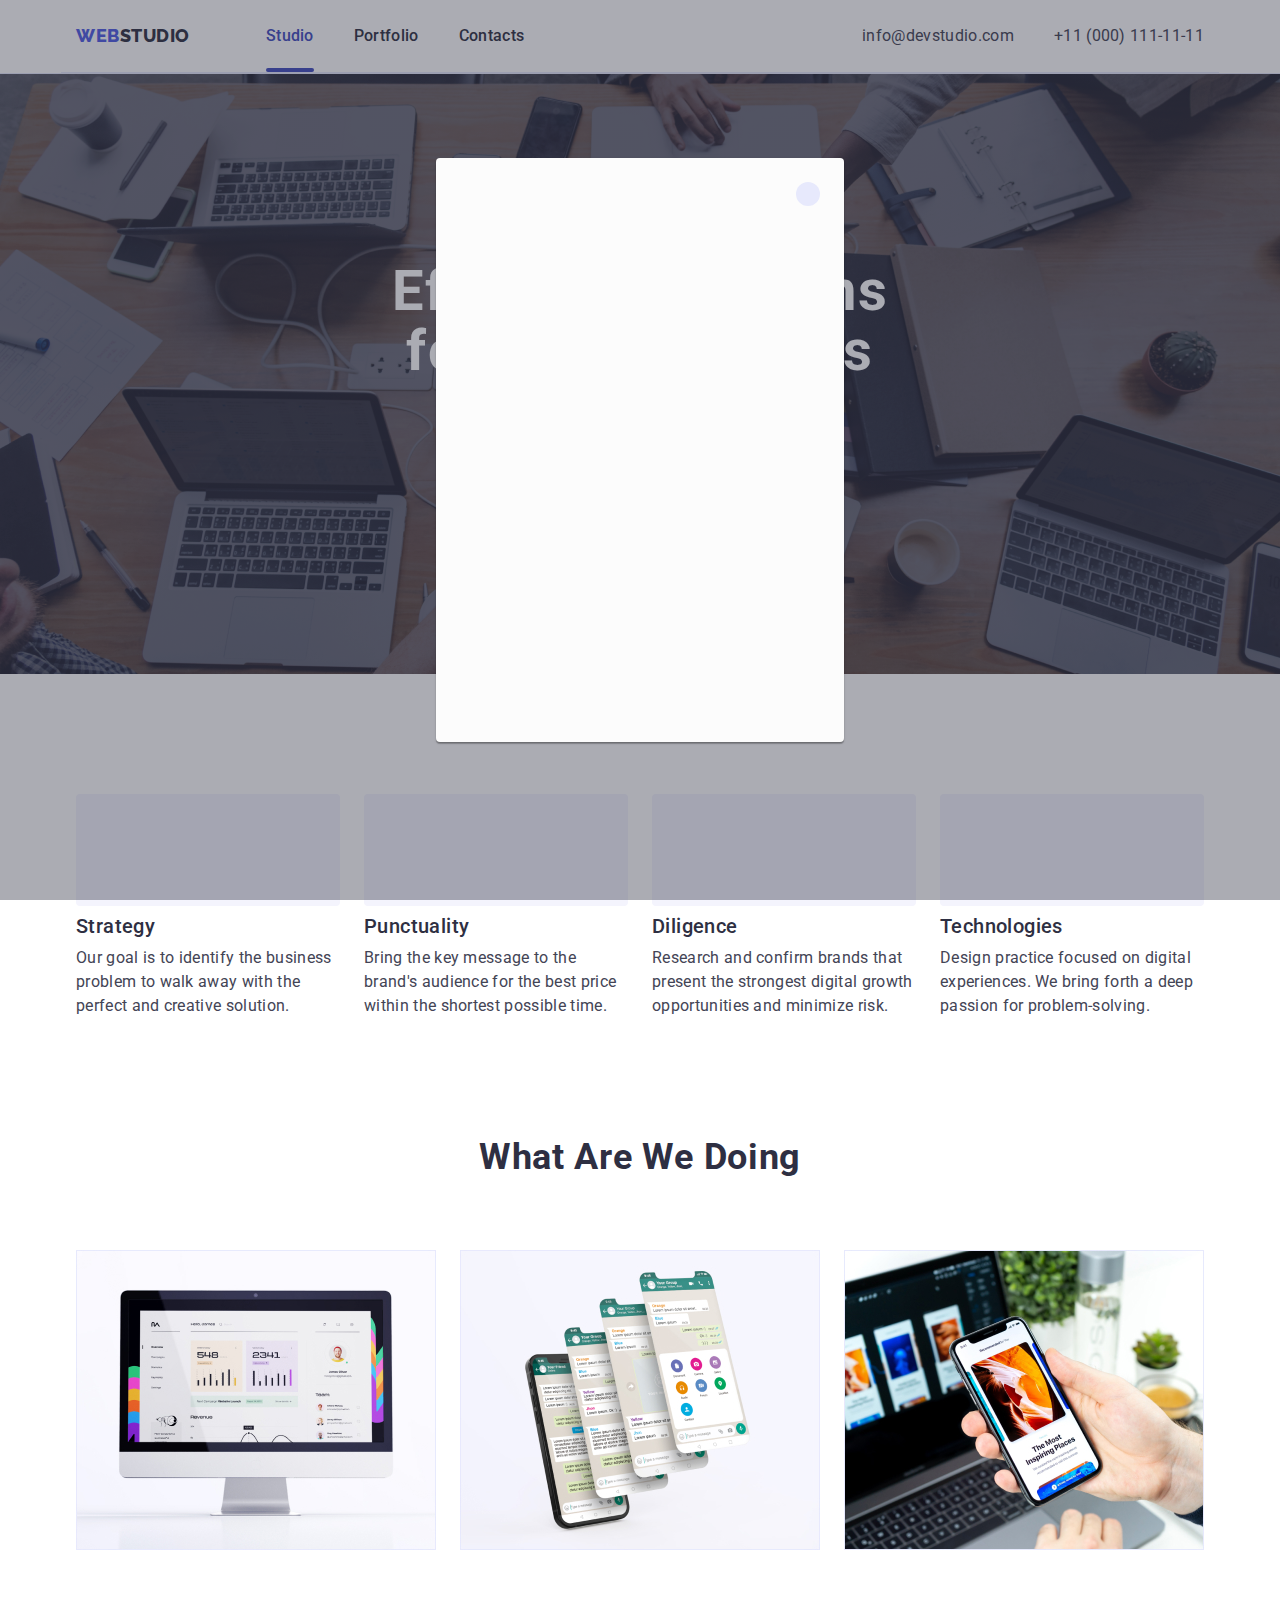
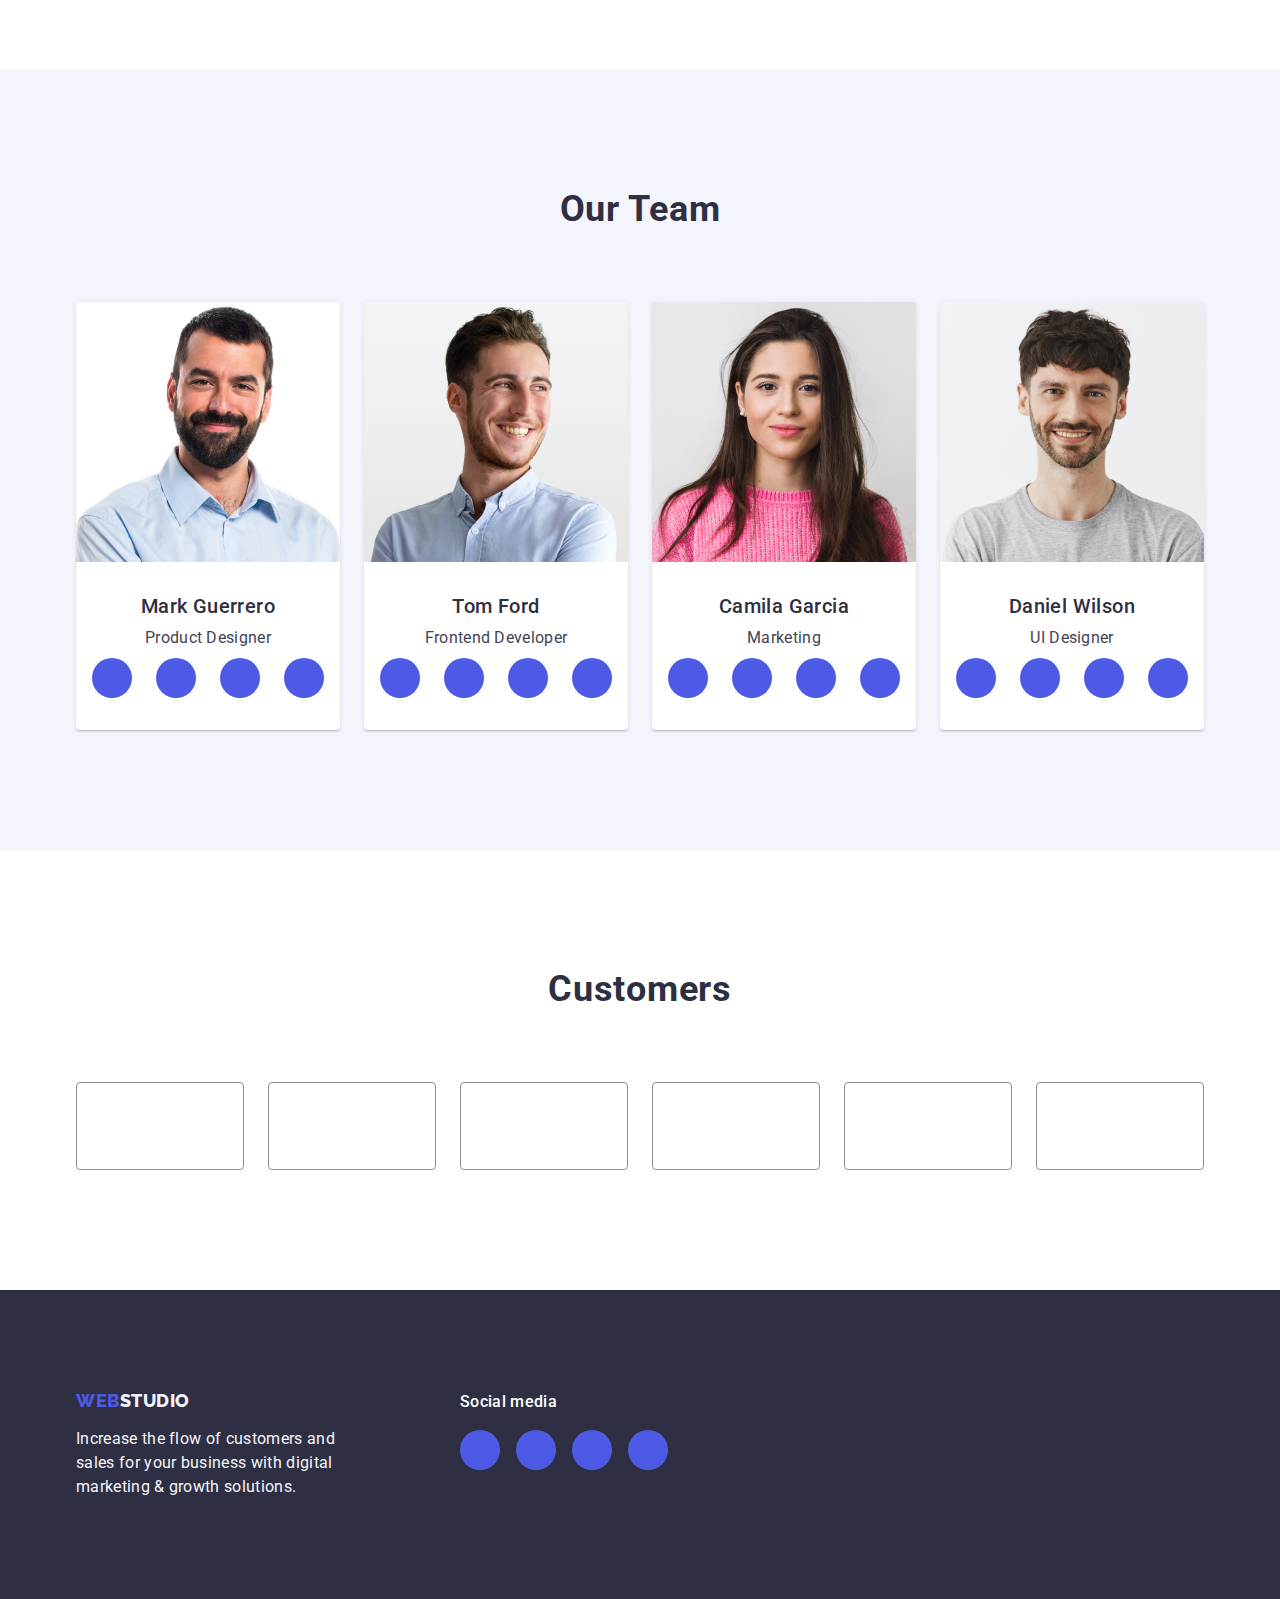
<file: index.html>
<!DOCTYPE html>
<html lang="en">

<head>
  <meta charset="UTF-8">
  <meta http-equiv="X-UA-Compatible" content="IE=edge">
  <meta name="viewport" content="width=device-width, initial-scale=1.0">
  <title>WebStudio</title>
  <link rel="preconnect" href="https://fonts.googleapis.com">
  <link rel="preconnect" href="https://fonts.gstatic.com" crossorigin>
  <link href="https://fonts.googleapis.com/css2?family=Raleway:wght@800&family=Roboto:wght@400;500;700;900&display=swap"
    rel="stylesheet">
  <link rel="stylesheet" href="https://cdnjs.cloudflare.com/ajax/libs/modern-normalize/1.1.0/modern-normalize.min.css">
  <link rel="stylesheet" href="./css/styles.css">

</head>

<body>

  <header class="header">
    <div class="container main-nav">
      <nav class="nav">
        <a href="./index.html" class="logo link">Web<span class="studio">Studio</span></a>
        <ul class="site-nav list">
          <li class="item">
            <a class="nav-link current link" href="./index.html">Studio</a>
          </li>
          <li class="item">
            <a class="nav-link baterr link" href="./portfolio.html">Portfolio</a>
          </li>
          <li class="item">
            <a class="nav-link link" href="">Contacts</a>
          </li>
        </ul>
      </nav>
      <!-- contacts -->
      <address class="address">
        <ul class="auth-nav list">
          <li class="item">
            <a class="info-link link" href="mailto:info@devstudio.com">info@devstudio.com</a>
          </li>
          <li class="item">
            <a class="info-link link" href="tel:+110001111111">+11 (000) 111-11-11</a>
          </li>
        </ul>
      </address>
    </div>
  </header>
  <main>
    <section class="hero">
      <!-- Hero image -->
      <div class="container">
        <h1 class="hero-title">Effective Solutions
          for Your Business</h1>
        <button class="hero-button" type="button">Order Service</button>
      </div>
    </section>
    <!-- section 1 -->
    <section class="section-eno">
      <div class="container info-nav">
        <h2 class="section-one visually-hidden">section-one</h2>
        <ul class="list section-one-list">
          <li class="itom">
            <div class="glav-iconka">
              <svg class="antenna" width="64" height="64">
                <use href="./images/icons.svg#icon-antenna-1-1">
                </use>
              </svg>
            </div>
            <h3 class="title">Strategy</h3>
            <p class="title-description">Our goal is to identify the business
              problem to walk away with the perfect and creative solution.</p>
          </li>
          <li class="itom">
            <div class="glav-iconka">
              <svg class="antenna" width="64" height="64">
                <use href="./images/icons.svg#icon-clock-1-1">
                </use>
              </svg>
            </div>
            <h3 class="title">Punctuality</h3>
            <p class="title-description">Bring the key message to the brand's audience for the best price within the
              shortest possible
              time.</p>
          </li>
          <li class="itom">
            <div class="glav-iconka">
              <svg class="antenna" width="64" height="64">
                <use href="./images/icons.svg#icon-diagram-1-1">
                </use>
              </svg>
            </div>
            <h3 class="title">Diligence</h3>
            <p class="title-description">Research and confirm brands that present the strongest digital growth
              opportunities and minimize
              risk.
            </p>
          </li>
          <li class="itom">
            <div class="glav-iconka">
              <svg class="antenna" width="64" height="64">
                <use href="./images/icons.svg#icon-astronaut-1-1">
                </use>
              </svg>
            </div>
            <h3 class="title">Technologies</h3>
            <p class="title-description">Design practice focused on digital experiences. We bring forth a deep
              passion
              for
              problem-solving.
            </p>
          </li>
        </ul>
      </div>
    </section>
    <!-- section 2 -->
    <section class="section">
      <div class="container foto-nav">
        <h2 class="section-tho">What are we doing</h2>
        <ul class="section-tho-list">
          <li class="atem">
            <img src="./images/about/Rectangle71.jpg" alt="Strategy" width="360" height="300" />
          </li>
          <li class="atem">
            <img src="./images/about/Rectangle71(1).jpg" alt="Communication" width="360" height="300" />
          </li>
          <li class="atem">
            <img src="./images/about/Rectangle71(2).jpg" alt="Technologies" width="360" height="300" />
          </li>
        </ul>
      </div>
    </section>
    <!-- section 3  team-->
    <section class="section-team">
      <div class="container name-nav">
        <h2 class="section-three">Our Team</h2>
        <ul class="section-three-list">
          <li class="theam">
            <img src="./images/team/img(1a).jpg" alt="Mark Guerrero" width="264" height="260">
            <div class="class-one">
              <h3 class="staff-name">Mark Guerrero</h3>
              <p class="staff-role">Product Designer</p>
              <ul class="theam-iconka-list list">
                <li class="sicial-mereja-list">
                  <a href="" class="theam-iconka-link">
                    <svg class="theam-iconka" width="16" height="16">
                      <use href="./images/icons.svg#icon-instagram-2-1">
                      </use>
                    </svg>
                  </a>
                </li>
                <li class="sicial-mereja-list">
                  <a href="" class="theam-iconka-link">
                    <svg class="theam-iconka" width="16" height="16">
                      <use href="./images/icons.svg#icon-twitter-1-1">
                      </use>
                    </svg>
                  </a>
                </li>
                <li class="sicial-mereja-list">
                  <a href="" class="theam-iconka-link">
                    <svg class="theam-iconka" width="16" height="16">
                      <use href="./images/icons.svg#icon-facebook-1-1">
                      </use>
                    </svg>
                  </a>
                </li>
                <li class="sicial-mereja-list">
                  <a href="" class="theam-iconka-link">
                    <svg class="theam-iconka" width="16" height="16">
                      <use href="./images/icons.svg#icon-linkedin-1-1">
                      </use>
                    </svg>
                  </a>
                </li>
              </ul>
            </div>
          </li>
          <li class="theam">
            <img src="./images/team/img(2a).jpg" alt="Tom Ford" width="264" height="260" />
            <div class="class-one">
              <h3 class="staff-name">Tom Ford</h3>
              <p class="staff-role">Frontend Developer</p>
              <ul class="theam-iconka-list list">
                <li class="sicial-mereja-list">
                  <a href="" class="theam-iconka-link">
                    <svg class="theam-iconka" width="16" height="16">
                      <use href="./images/icons.svg#icon-instagram-2-1">
                      </use>
                    </svg>
                  </a>
                </li>
                <li class="sicial-mereja-list">
                  <a href="" class="theam-iconka-link">
                    <svg class="theam-iconka" width="16" height="16">
                      <use href="./images/icons.svg#icon-twitter-1-1">
                      </use>
                    </svg>
                  </a>
                </li>
                <li class="sicial-mereja-list">
                  <a href="" class="theam-iconka-link">
                    <svg class="theam-iconka" width="16" height="16">
                      <use href="./images/icons.svg#icon-facebook-1-1">
                      </use>
                    </svg>
                  </a>
                </li>
                <li class="sicial-mereja-list">
                  <a href="" class="theam-iconka-link">
                    <svg class="theam-iconka" width="16" height="16">
                      <use href="./images/icons.svg#icon-linkedin-1-1">
                      </use>
                    </svg>
                  </a>
                </li>
              </ul>
            </div>
          </li>
          <li class="theam">
            <img src="./images/team/img(3).jpg" alt="Camila Garcia" width="264" height="260" />
            <div class="class-one">
              <h3 class="staff-name">Camila Garcia</h3>
              <p class="staff-role">Marketing</p>
              <ul class="theam-iconka-list list">
                <li class="sicial-mereja-list">
                  <a href="" class="theam-iconka-link">
                    <svg class="theam-iconka" width="16" height="16">
                      <use href="./images/icons.svg#icon-instagram-2-1">
                      </use>
                    </svg>
                  </a>
                </li>
                <li class="sicial-mereja-list">
                  <a href="" class="theam-iconka-link">
                    <svg class="theam-iconka" width="16" height="16">
                      <use href="./images/icons.svg#icon-twitter-1-1">
                      </use>
                    </svg>
                  </a>
                </li>
                <li class="sicial-mereja-list">
                  <a href="" class="theam-iconka-link">
                    <svg class="theam-iconka" width="16" height="16">
                      <use href="./images/icons.svg#icon-facebook-1-1">
                      </use>
                    </svg>
                  </a>
                </li>
                <li class="sicial-mereja-list">
                  <a href="" class="theam-iconka-link">
                    <svg class="theam-iconka" width="16" height="16">
                      <use href="./images/icons.svg#icon-linkedin-1-1">
                      </use>
                    </svg>
                  </a>
                </li>
              </ul>
            </div>
          </li>
          <li class="theam">
            <img src="./images/team/img(4).jpg" alt="Daniel Wilson" width="264" height="260" />
            <div class="class-one">
              <h3 class="staff-name">Daniel Wilson</h3>
              <p class="staff-role">UI Designer</p>
              <ul class="theam-iconka-list list">
                <li class="sicial-mereja-list ">
                  <a href="" class="theam-iconka-link">
                    <svg class="theam-iconka" width="16" height="16">
                      <use href="./images/icons.svg#icon-instagram-2-1">
                      </use>
                    </svg>
                  </a>
                </li>
                <li class="sicial-mereja-list">
                  <a href="" class="theam-iconka-link">
                    <svg class="theam-iconka" width="16" height="16">
                      <use href="./images/icons.svg#icon-twitter-1-1">
                      </use>
                    </svg>
                  </a>
                </li>
                <li class="sicial-mereja-list">
                  <a href="" class="theam-iconka-link">
                    <svg class="theam-iconka" width="16" height="16">
                      <use href="./images/icons.svg#icon-facebook-1-1">
                      </use>
                    </svg>
                  </a>
                </li>
                <li class="sicial-mereja-list">
                  <a href="" class="theam-iconka-link">
                    <svg class="theam-iconka" width="16" height="16">
                      <use href="./images/icons.svg#icon-linkedin-1-1">
                      </use>
                    </svg>
                  </a>
                </li>
              </ul>
            </div>
          </li>
        </ul>
      </div>
    </section>
    <section class="customer">
      <div class="container">
        <h2 class="customers">Customers</h2>
        <ul class="client-list list">
          <li class="customer-client">
            <a href="" class="client-link">
              <svg class="client-icons" width="104" height="56">
                <use href="./images/icons.svg#icon-Logo-1">
                </use>
              </svg>
            </a>
          </li>
          <li class="customer-client">
            <a href="" class="client-link">
              <svg class="client-icons" width="104" height="56">
                <use href="./images/icons.svg#icon-Logo-2-1">
                </use>
              </svg>
            </a>
          </li>
          <li class="customer-client">
            <a href="" class="client-link">
              <svg class="client-icons" width="104" height="56">
                <use href="./images/icons.svg#icon-Logo-3-1">
                </use>
              </svg>
            </a>
          </li>
          <li class="customer-client">
            <a href="" class="client-link">
              <svg class="client-icons" width="104" height="56">
                <use href="./images/icons.svg#icon-Logo-4-1">
                </use>
              </svg>
            </a>
          </li>
          <li class="customer-client">
            <a href="" class="client-link">
              <svg class="client-icons" width="104" height="56">
                <use href="./images/icons.svg#icon-Logo-5-1">
                </use>
              </svg>
            </a>
          </li>
          <li class="customer-client">
            <a href="" class="client-link">
              <svg class="client-icons" width="104" height="56">
                <use href="./images/icons.svg#icon-Logo-6-1">
                </use>
              </svg>
            </a>
          </li>
        </ul>
      </div>
    </section>
  </main>
  <!-- footer -->
  <footer class="footer link">
    <div class="container foot-nav">
      <div class="footer-one">
        <a class="footer-logo link" href="./index.html">Web<span class="footer-studio">Studio</span></a>
        <p class="footer-text">Increase the flow of customers and sales for your business with digital marketing &
          growth solutions.</p>
      </div>
      <div class="social-nav">
        <p class="social-media">Social media</p>
        <ul class="social-footer-list list">
          <li class="glavni-iconki">
            <a href="" class="link-sosial-media">
              <svg class="iconka-sm" width="24" height="24">
                <use href="./images/icons.svg#icon-instagram-2-1"></use>
              </svg>
            </a>
          </li>
          <li class="glavni-iconki">
            <a href="" class="link-sosial-media">
              <svg class="iconka-sm" width="24" height="24">
                <use href="./images/icons.svg#icon-twitter-1-1"></use>
              </svg>
            </a>
          </li>
          <li class="glavni-iconki">
            <a href="" class="link-sosial-media">
              <svg class="iconka-sm" width="24" height="24">
                <use href="./images/icons.svg#icon-facebook-1-1"></use>
              </svg>
            </a>
          </li>
          <li class="glavni-iconki">
            <a href="" class="link-sosial-media">
              <svg class="iconka-sm" width="24" height="24">
                <use href="./images/icons.svg#icon-linkedin-1-1"></use>
              </svg>
            </a>
          </li>
        </ul>
      </div>
    </div>
  </footer>
  <!-- modal window -->
  <div class="backdrop">
    <div class="modal">
      <button class="modal-btn" type="button">
        <svg class="modal-icon" width="" height="">
          <use href=""></use>
        </svg>
      </button>
    </div>
  </div>
</body>

</html>
</file>
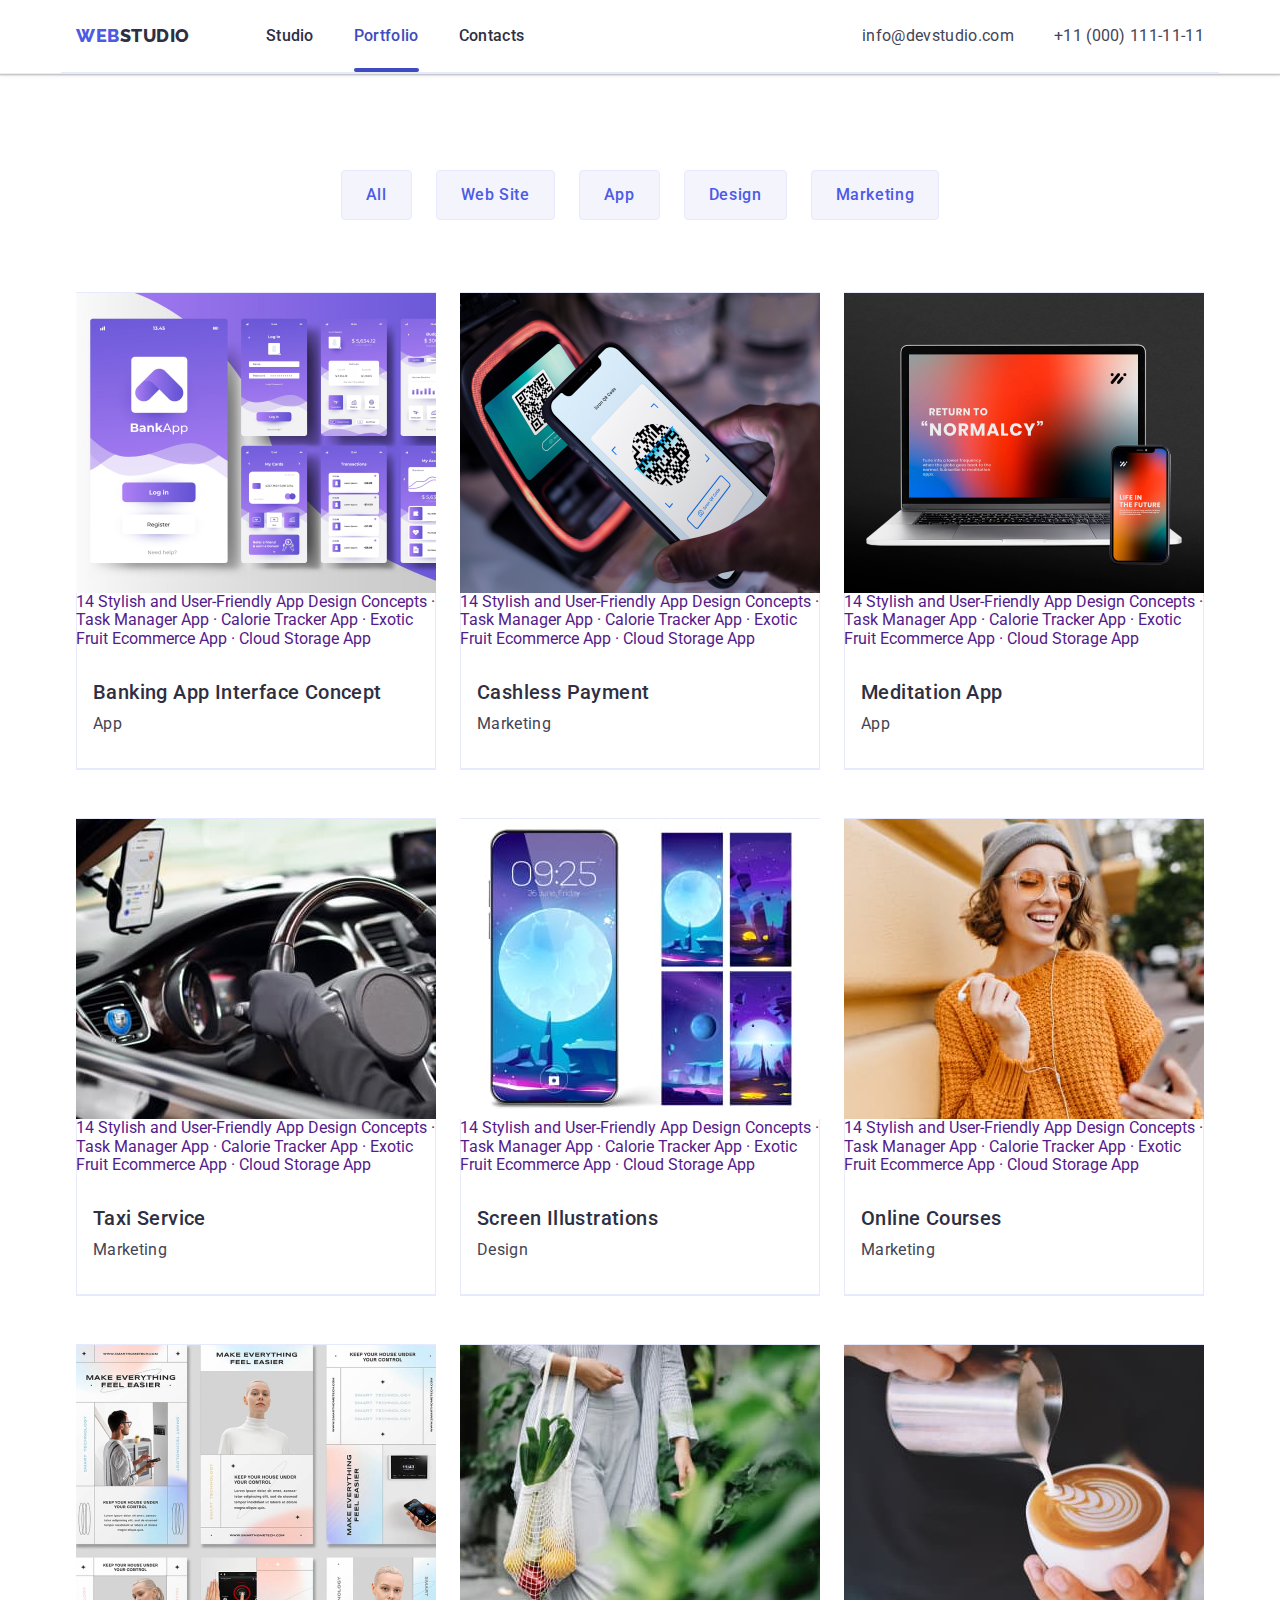
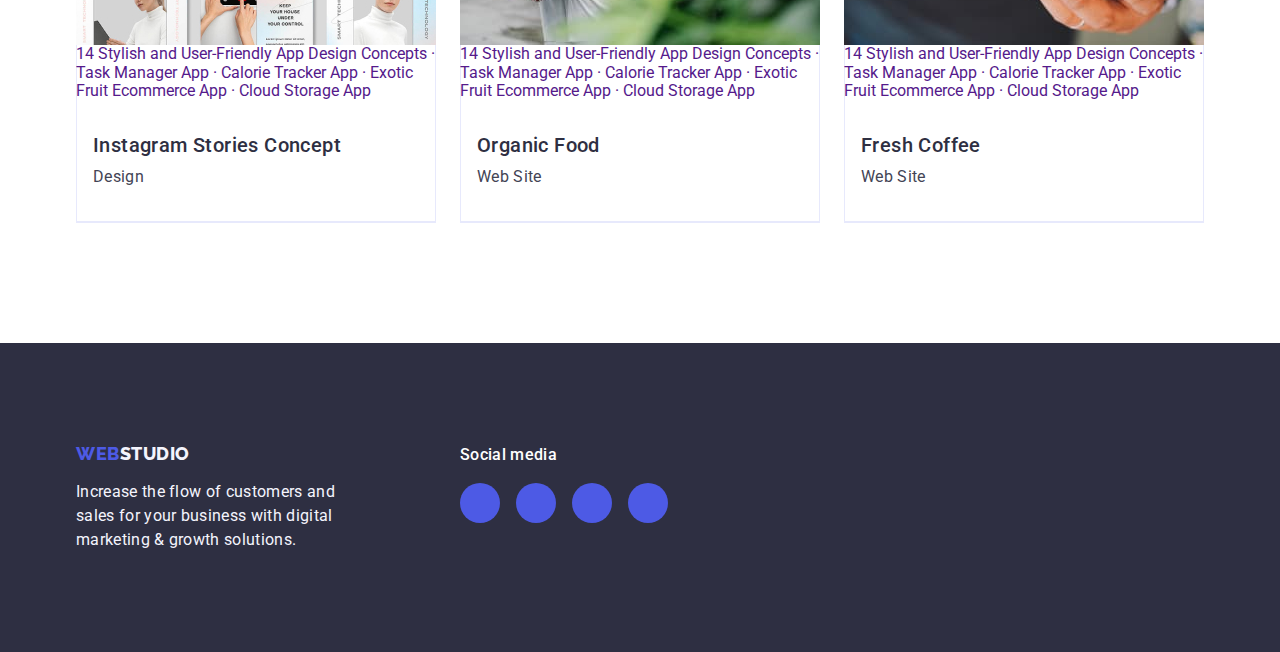
<file: portfolio.html>
<!DOCTYPE html>
<html lang="en">

<head>
  <meta charset="UTF-8">
  <meta http-equiv="X-UA-Compatible" content="IE=edge">
  <meta name="viewport" content="width=device-width, initial-scale=1.0">
  <title>WebStudio</title>
  <link rel="preconnect" href="https://fonts.googleapis.com">
  <link rel="preconnect" href="https://fonts.gstatic.com" crossorigin>
  <link href="https://fonts.googleapis.com/css2?family=Raleway:wght@800&family=Roboto:wght@400;500;700;900&display=swap"
    rel="stylesheet">
  <link rel="stylesheet" href="https://cdnjs.cloudflare.com/ajax/libs/modern-normalize/1.1.0/modern-normalize.min.css">
  <link rel="stylesheet" href="./css/styles.css">

</head>

<body>
  <!-- header -->
  <header class="header">
    <div class="container main-nav">
      <nav class="nav">
        <a href="./index.html" class="logo link">Web<span class="studio">Studio</span></a>
        <ul class="site-nav list">
          <li class="item">
            <a class="nav-link link" href="./index.html">Studio</a>
          </li>
          <li class="item">
            <a class="nav-link current link" href="./portfolio.html">Portfolio</a>
          </li>
          <li class="item">
            <a class="nav-link link" href="">Contacts</a>
          </li>
        </ul>
      </nav>
      <!-- contact -->
      <address class="address">
        <ul class="auth-nav list">
          <li class="item">
            <a class="info-link link" href="mailto:info@devstudio.com">info@devstudio.com</a>
          </li>
          <li class="item">
            <a class="info-link link" href="tel:+110001111111">+11 (000) 111-11-11</a>
          </li>
        </ul>
      </address>
    </div>
  </header>
  <!-- filters -->
  <main>
    <section class="groop">
      <div class="container btn-group">
        <h1 class="visually-hidden">Our Projects</h1>
        <ul class="filter-list list">
          <li class="clear">
            <button class="filter-button" type="button">All</button>
          </li>
          <li class="clear">
            <button class="filter-button" type="button">Web Site</button>
          </li>
          <li class="clear">
            <button class="filter-button" type="button">App</button>
          </li>
          <li class="clear">
            <button class="filter-button" type="button">Design</button>
          </li>
          <li class="clear">
            <button class="filter-button" type="button">Marketing</button>
          </li>
        </ul>
        <ul class="flex-list list">
          <li class="flex-portfolio">
            <a class="portfolio-link link" href="">
              <div class="portfolio-block">
                <img src="./images/How1/img01.jpg" alt="Banking App Interface Concept" width="360" height="300" />
                <p class="paragraf-portfolio">14 Stylish and User-Friendly App Design Concepts · Task Manager App ·
                  Calorie Tracker App · Exotic
                  Fruit Ecommerce App · Cloud Storage App </p>
              </div>
              <div class="portfolio-info">
                <h2 class="portfolio-type">Banking App Interface Concept</h2>
                <p class="portfolio-platform">App</p>
              </div>
            </a>
          </li>
          <li class="flex-portfolio">
            <a class="portfolio-link link" href="">
              <div class="portfolio-block">
                <img src="./images/How1/img02.jpg" alt="Cashless Payment" width="360" height="300" />
                <p class="paragraf-portfolio">14 Stylish and User-Friendly App Design Concepts · Task Manager App ·
                  Calorie Tracker App · Exotic
                  Fruit Ecommerce App · Cloud Storage App</p>
              </div>
              <div class="portfolio-info">
                <h2 class="portfolio-type">Cashless Payment</h2>
                <p class="portfolio-platform">Marketing</p>
              </div>
            </a>
          </li>
          <li class="flex-portfolio">
            <a class="portfolio-link link" href="">
              <div class="portfolio-block">
                <img src="./images/How1/img03.jpg" alt="Meditation App" width="360" height="300" />
                <p class="paragraf-portfolio">14 Stylish and User-Friendly App Design Concepts · Task Manager App ·
                  Calorie Tracker App · Exotic
                  Fruit Ecommerce App · Cloud Storage App</p>
              </div>
              <div class="portfolio-info">
                <h2 class="portfolio-type">Meditation App</h2>
                <p class="portfolio-platform">App</p>
              </div>
            </a>
          </li>
          <li class="flex-portfolio">
            <a class="portfolio-link link" href="">
              <div class="portfolio-block">
                <img src="./images/How2/img04.jpg" alt="Taxi Service" width="360" height="300" />
                <p class="paragraf-portfolio">14 Stylish and User-Friendly App Design Concepts · Task Manager App ·
                  Calorie Tracker App · Exotic
                  Fruit Ecommerce App · Cloud Storage App</p>
              </div>
              <div class="portfolio-info">
                <h2 class="portfolio-type">Taxi Service</h2>
                <p class="portfolio-platform">Marketing</p>
              </div>
            </a>
          </li>
          <li class="flex-portfolio">
            <a class="portfolio-link link" href="">
              <div class="portfolio-block">
                <img src="./images/How2/img05.jpg" alt="Screen Illustrations" width="360" height="300" />
                <p class="paragraf-portfolio">14 Stylish and User-Friendly App Design Concepts · Task Manager App ·
                  Calorie Tracker App · Exotic
                  Fruit Ecommerce App · Cloud Storage App</p>
              </div>
              <div class="portfolio-info">
                <h2 class="portfolio-type">Screen Illustrations</h2>
                <p class="portfolio-platform">Design</p>
              </div>
            </a>
          </li>
          <li class="flex-portfolio">
            <a class="portfolio-link link" href="">
              <div class="portfolio-block">
                <img src="./images/How2/img06.jpg" alt="Online Courses" width="360" height="300" />
                <p class="paragraf-portfolio">14 Stylish and User-Friendly App Design Concepts · Task Manager App ·
                  Calorie Tracker App · Exotic
                  Fruit Ecommerce App · Cloud Storage App</p>
              </div>
              <div class="portfolio-info">
                <h2 class="portfolio-type">Online Courses</h2>
                <p class="portfolio-platform">Marketing</p>
              </div>
            </a>
          </li>
          <li class="flex-portfolio">
            <a class="portfolio-link link" href="">
              <div class="portfolio-block">
                <img src="./images/How3/img07.jpg" alt="Instagram Stories Concept" width="360" height="300" />
                <p class="paragraf-portfolio">14 Stylish and User-Friendly App Design Concepts · Task Manager App ·
                  Calorie Tracker App · Exotic
                  Fruit Ecommerce App · Cloud Storage App</p>
              </div>
              <div class="portfolio-info">
                <h2 class="portfolio-type">Instagram Stories Concept</h2>
                <p class="portfolio-platform">Design</p>
              </div>
            </a>
          </li>
          <li class="flex-portfolio">
            <a class="portfolio-link link" href="">
              <div class="portfolio-block">
                <img src="./images/How3/img08.jpg" alt="Organic Food" width="360" height="300" />
                <p class="paragraf-portfolio">14 Stylish and User-Friendly App Design Concepts · Task Manager App ·
                  Calorie Tracker App · Exotic
                  Fruit Ecommerce App · Cloud Storage App</p>
              </div>
              <div class="portfolio-info">
                <h2 class="portfolio-type">Organic Food</h2>
                <p class="portfolio-platform">Web Site</p>
              </div>
            </a>
          </li>
          <li class="flex-portfolio">
            <a class="portfolio-link link" href="">
              <div class="portfolio-block">
                <img src="./images/How3/img09.jpg" alt="Fresh Coffee" width="360" height="300" />
                <p class="paragraf-portfolio">14 Stylish and User-Friendly App Design Concepts · Task Manager App ·
                  Calorie Tracker App · Exotic
                  Fruit Ecommerce App · Cloud Storage App</p>
              </div>
              <div class="portfolio-info">
                <h2 class="portfolio-type">Fresh Coffee</h2>
                <p class="portfolio-platform">Web Site</p>
              </div>
            </a>
          </li>
        </ul>
      </div>
    </section>
  </main>
  <footer class="footer link">
    <div class="container foot-nav">
      <div class="footer-one">
        <a class="footer-logo link" href="./index.html">Web<span class="footer-studio">Studio</span></a>
        <p class="footer-text">Increase the flow of customers and sales for your business with digital marketing &
          growth
          solutions.
        </p>
      </div>
      <div class="social-nav">
        <p class="social-media">Social media</p>
        <ul class="social-footer-list list">
          <li>
            <a href="" class="link-sosial-media">
              <svg class="iconka-sm" width="24px" height="24px">
                <use href="./images/icons.svg#icon-instagram-2-1"></use>
              </svg>
            </a>
          </li>
          <li>
            <a href="" class="link-sosial-media">
              <svg class="iconka-sm" width="24px" height="24px">
                <use href="./images/icons.svg#icon-twitter-1-1"></use>
              </svg>
            </a>
          </li>
          <li>
            <a href="" class="link-sosial-media">
              <svg class="iconka-sm" width="24px" height="24px">
                <use href="./images/icons.svg#icon-facebook-1-1"></use>
              </svg>
            </a>
          </li>
          <li>
            <a href="" class="link-sosial-media">
              <svg class="iconka-sm" width="24px" height="24px">
                <use href="./images/icons.svg#icon-linkedin-1-1"></use>
              </svg>
            </a>
          </li>
        </ul>
      </div>
    </div>
  </footer>
</body>

</html>
</file>
<file: css/styles.css>
:root {
  --primary-brand: #4b5ae5;
  --pressed-state: #404bbf;
  --dark: #2e2f42;
  --success: #31d0aa;
  --text: #434455;
  --subtle-text: #8e8f99;
  --accent: #e7e9fc;
  --light: #f4f4fd;
  --modal-overlay: #2e2f42;
  --hero-background: #2e2f42;
  --white-background: #ffffff;
  --modal-background: #fcfcfc;
  --animation: 250ms cubic-bezier(0.4, 0, 0.2, 1);
  --anim-fast: 250ms ease-in;
  --anim-fas: 250ms cubic-bezier(0.4, 0, 0.2, 1);
}



*,
*::before,
* ::after {
  box-sizing: border-box;
}

h1,
h2,
h3,
ul,
p {
  margin: 0;
}

/* body */
body {
  color: var(--text);
  background-color: var(--white-background);
  font-family: 'Roboto', sans-serif;
}

.container {
  margin-left: auto;
  margin-right: auto;
  width: 1158px;
  padding: 0 15px;
}

img {
  display: block;
}

.main-nav {
  display: flex;
  align-items: center;
  border-bottom: 1px solid #E7E9FC;
}

.visually-hidden {
  position: absolute;
  width: 1px;
  height: 1px;
  margin: -1px;
  border: 0;
  padding: 0;
  clip: rect(0 0 0 0);
  overflow: hidden;
}

.nav {
  display: flex;
  align-items: center;
  height: 72px;
}

.header {
  text-decoration: none;
  color: inherit;
  border-bottom: 1px solid #e7e9fc;
  box-shadow: 0px 2px 1px rgba(46, 47, 66, 0.08),
    0px 1px 1px rgba(46, 47, 66, 0.16),
    0px 1px 6px rgba(46, 47, 66, 0.08);

}

.logo.link {
  margin-right: 76px;
}

/* site nav */
.site-nav {
  display: flex;
  align-items: center;
  gap: 40px;
  padding: 0;
}

/* до адресса , але не точно */
/* adress  */
.auth-nav {
  display: flex;
  gap: 40px;
  align-items: center;
}

.list {
  list-style-type: none;
}


/* logo header */
.logo.link {
  font-family: 'Raleway', sans-serif;
  font-style: normal;
  font-weight: 800;
  font-size: 18px;
  letter-spacing: 0.03em;
  text-transform: uppercase;
  line-height: 1.17;
  text-decoration: none;
  color: #4d5ae5;
}

.studio {
  color: #2e2f42;
  font-family: 'Raleway', sans-serif;
  font-style: normal;
  font-weight: 800;
  font-size: 18px;
  line-height: 1.17;
}

/* adress */
.address {
  font-style: normal;
  margin-left: auto;
}

.nav-link {
  color: var(--dark);
  letter-spacing: 0.02em;
  line-height: 1.5;
  font-style: normal;
  font-weight: 500;
  font-size: 16px;
  display: block;
  padding-top: 24px;
  padding-bottom: 24px;
  transition: color var(--anim-fas);
}

.nav-link.link:hover,
.nav-link.link:focus {
  color: #404bbf;
}

.info-link {
  transition: color var(--anim-fas);
}

.info-link.link:hover,
.info-link.link:focus {
  color: #404bbf
}

.auth-nav .info-link {
  color: var(--text);
  font-style: normal;
  font-weight: 400;
  font-size: 16px;
  line-height: 1.5;
  letter-spacing: 0.02em;
  transition: color var(--anim-fas);
}

.auth-nav,
info-link.link:hover,
.auth-nav,
info-link.link:focus {
  color: #404bbf;
  line-height: 1.5;
}

/* hero */
.hero {
  background-color: var(--hero-background);
  font-family: 'Roboto', sans-serif;
  height: 600px;
  text-align: center;
  padding: 188px 0;
}

.hero-title {
  color: var(--white-background);
  font-style: normal;
  font-weight: 700;
  font-size: 56px;
  line-height: 1.07;
  text-align: center;
  letter-spacing: 0.02em;
  text-align: center;
  display: block;
  margin-left: auto;
  margin-right: auto;
  max-width: 496px;
  margin-bottom: 48px;
}

.hero-button {
  background-color: #4D5AE5;
  color: var(--white-background);
  cursor: pointer;
  font-family: 'Roboto', sans-serif;
  font-style: normal;
  font-weight: 500;
  font-size: 16px;
  line-height: 1.5;
  letter-spacing: 0.04em;
  transition: background-color var(--animation);
}

.hero-button,
.button {
  text-align: center;
  display: block;
  min-width: 169px;
  height: 56px;
  border: none;
  border-radius: 4px;
  margin-left: auto;
  margin-right: auto;
  padding: 16px 32px;
}

.hero-button:hover,
.hero-button:focus {
  background-color: var(--pressed-state);
}

/* section */
.section {
  color: var(--dark);
}

/* sect 1 */
.section-eno {
  padding: 120px 0;
}

.section-one {
  width: calc((100% - 72px) / 4);
}

.section-one-list {
  gap: 24px;
  padding: 0;
  display: flex;
}

.section-tho-list {
  display: flex;
  list-style-type: none;
  gap: 24px;
  padding: 0;
}

.section-three-list {
  display: flex;
  list-style-type: none;
  gap: 24px;
  padding: 0;
}

.filter-list {
  display: flex;
  padding: 0;
  gap: 24px;
}

.title,
.title-description {
  max-width: 264px;
}

.title {
  margin-bottom: 8px;
}

/* section 2 blok */

.section-tho {
  align-items: center;
  margin-bottom: 72px;
}

.section {
  padding-bottom: 120px;
}

.list {

  padding: 0;

}

.atem {
  width: 360px;
  gap: 24px;

}

.text-nav {
  padding-top: 120px;
  padding-bottom: 120px;
  padding-left: auto;
  padding-right: auto;
}

/* 3 sect */

.section-three {
  align-items: center;
  margin-bottom: 72px;

}



.theam {
  border-radius: 0px 0px 4px 4px;
  box-shadow: 0px 1px 6px rgba(46, 47, 66, 0.08), 0px 1px 1px rgba(46, 47, 66, 0.16), 0px 2px 1px rgba(46, 47, 66, 0.08);
}

/* footer  */

.footer.link {
  padding: 100px 0;
}

.footer-logo.link {
  display: inline-block;
  margin-bottom: 16px;
}

.footer-text {
  max-width: 264px;
}

.footer-studio {
  display: inline-block;
}

.section-one {
  font-style: normal;
  font-weight: 700;
  font-size: 36px;
  line-height: 1.12;
  text-align: center;
  letter-spacing: 0.02em;
  text-transform: capitalize;
  color: var(--dark);
}

.section-tho {
  font-style: normal;
  font-weight: 700;
  font-size: 36px;
  line-height: 1.11;
  text-align: center;
  letter-spacing: 0.02em;
  text-transform: capitalize;
  color: var(--dark);
}

.title {
  color: var(--dark);
  font-style: normal;
  font-weight: 500;
  font-size: 20px;
  line-height: 1.2;
  letter-spacing: 0.02em;
}

.title-description {
  font-style: normal;
  font-weight: 400;
  font-size: 16px;
  line-height: 1.5;
  letter-spacing: 0.02em;
  color: var(--text);
  background-color: var(--white-background);
}

/* 3 section */
.theam {
  width: calc((100% - 72px) / 4);
}

.section-team {
  background-color: var(--light);
  padding-top: 120px;
  padding-bottom: 120px;
}

.list-sec {
  text-decoration: none;
}

.class-one {
  padding: 32px 0;
  border-radius: 0px 0px 4px 4px;
}

.section-three {
  font-family: 'Roboto';
  font-style: normal;
  font-weight: 700;
  font-size: 36px;
  line-height: 1.11;
  text-align: center;
  letter-spacing: 0.02em;
  text-transform: capitalize;
  color: var(--dark);

}

.staff-role {
  text-align: center;
}

.staff-name {
  font-style: normal;
  font-weight: 500;
  font-size: 20px;
  line-height: 1.2;
  letter-spacing: 0.02em;
  background-color: var(--white-background);
  color: var(--dark);
  text-align: center;
  margin-bottom: 8px;

}

.staff-role,
.theam {
  color: var(--text);
  background-color: var(--white-background);
  line-height: 1.5;
  letter-spacing: 0.02em;
}

.filter-list {
  margin-left: auto;
  margin-right: auto;
  gap: 24px;
  margin-bottom: 72px;
  justify-content: center;
}

.clear {
  display: flex;
  flex-wrap: wrap;
  justify-content: center;
}

.filter-button {
  justify-content: center;
  padding: 12px 24px;
  border: 1px solid #e7e9fc;
  border-radius: 4px;

}

/* portfolio */
.groop {
  padding-top: 96px;
  padding-bottom: 120px;
}

.filter-button {
  font-family: 'Roboto', sans-serif;
  font-style: normal;
  font-weight: 500;
  font-size: 16px;
  line-height: 1.5;
  letter-spacing: 0.04em;
  color: #4d5ae5;
  background-color: var(--light);
  cursor: pointer;
  transition: box-shadow var(--animation), color var(--anim-fas), background-color var(--anim-fas);

}


/* portfolio */
.filter-button:hover {
  background-color: #404bbf;
  color: var(--white-background);
  text-decoration: none;
  border: 1px solid transparent;
  box-shadow: 0px 3px 1px rgba(0, 0, 0, 0.1),
    0px 2px 1px rgba(0, 0, 0, 0.08),
    0px 2px 2px rgba(0, 0, 0, 0.12);
}

.filter-button:focus {
  background-color: #404bbf;
  color: var(--white-background);
  text-decoration: none;
  border: 1px solid transparent;
  box-shadow: 0px 3px 1px rgba(0, 0, 0, 0.1),
    0px 2px 1px rgba(0, 0, 0, 0.08),
    0px 2px 2px rgba(0, 0, 0, 0.12);
}

.portfolio-link {
  transition: box-shadow var(--animation);
}

.portfolio-link.link:hover,
.portfolio-link.link:focus {
  box-shadow: 0px 1px 6px rgba(46, 47, 66, 0.08),
    0px 1px 1px rgba(46, 47, 66, 0.16),
    0px 2px 1px rgba(46, 47, 66, 0.08);
}

.portfolio-type {
  font-style: normal;
  font-weight: 500;
  letter-spacing: 0.02em;
  color: var(--dark);
  font-size: 20px;
  line-height: 1.2;
  margin-bottom: 8px;

}

.portfolio-info {
  padding: 32px 16px;
  border: 1px solid #e7e9fc;
  border-top: none;

}


.portfolio-platform {
  font-size: 16px;
  line-height: 1.5;
  letter-spacing: 0.02em;
  color: var(--text);
  text-decoration: none;
}

.flex-list {
  display: flex;
  flex-wrap: wrap;
  column-gap: 24px;
  row-gap: 48px;
}


.flex-portfolio {
  display: flex;
  flex-wrap: wrap;
  justify-content: center;
  width: 360px;
  border: 1px solid #E7E9FC;
  flex-basis: calc(100%-2*24px)/3;
}



/* footer */
.footer,
.footer-text,
.footer-studio {
  background-color: var(--dark);
  color: var(--light);
}

.footer-logo.link {
  color: #4d5ae5;
  font-family: 'Raleway', sans-serif;
  font-style: normal;
  font-weight: 800;
  font-size: 18px;
  line-height: 1.17;
  letter-spacing: 0.03em;
  text-transform: uppercase;
  text-decoration: none;
}

.footer-studio {
  color: var(--light);
}

.footer-text {
  font-family: 'Roboto', sans-serif;
  font-style: normal;
  font-weight: 400;
  font-size: 16px;
  line-height: 1.5;
  letter-spacing: 0.02em;
  color: var(--light);
}

.link {
  text-decoration: none;
}

/* hw4 */
.hero {
  background-image: linear-gradient(rgba(46, 47, 66, 0.7), rgba(46, 47, 66, 0.7)), url(../images/price/people.jpg);
  max-width: 1440px;
  height: 600px;
  background-position: center;
  margin-left: auto;
  margin-right: auto;
  background-size: cover;
  background-repeat: no-repeat;

}

/* .itom::before {
  display: block;
  content: '';
  height: 112px;
  background: #F4F4FD;
  border-radius: 4px;
  background-repeat: no-repeat;
  background-position: center;
  margin-bottom: 8px;
} */

.glav-iconka {
  display: flex;
  background: #F4F4FD;
  height: 112px;
  margin-bottom: 8px;
  justify-content: center;
  background-repeat: no-repeat;
  border-radius: 4px;
  gap: 24px;
  align-items: center;
}





/* iconka */

.theam-iconka-cont {
  margin-top: 8px;
}


.theam-iconka-list {
  display: flex;
  gap: 24px;
  max-height: 40px;
  justify-content: center;
  background-position: center;
  margin-top: 8px;
}

.theam-iconka-link:hover,
.theam-iconka-link:focus {
  background-color: #404bbf;
}


.theam-iconka-link {
  background-color: #4d5ae5;
  display: flex;
  justify-content: center;
  align-items: center;
  border-radius: 50%;
  width: 40px;
  height: 40px;
  transition: background-color var(--animation);
}

.theam-iconka {
  width: 16px;
  height: 16px;
  fill: #f4f4fd;
}


/* customer */

.customer {
  padding-top: 120px;
  padding-bottom: 120px;
}

.customers {
  text-align: center;
  font-family: 'Roboto';
  font-style: normal;
  margin-bottom: 72px;
  font-size: 36px;
  letter-spacing: 0.02em;
  color: #2E2F42;
  line-height: 1.1;
}

.client-list {
  display: flex;
  gap: 24px;
}

.client-link {
  display: flex;
  align-items: center;
  justify-content: center;
  width: 168px;
  height: 88px;
  border: 1px solid #8E8F99;
  border-radius: 4px;
  color: var(--subtle-text);
  transition: color var(--animation), border var(--animation);
}

.client-link:hover,
.client-link:focus {
  border: 1px solid #404bbf;
  color: #404bbf;
}

.client-icons {
  fill: currentColor;
}

/* footer */
.social-media {
  color: #FFFFFF;
  margin-bottom: 16px;
  font-weight: 500;
  font-size: 16px;
  line-height: 24px;
  letter-spacing: 0.02em;
}

.link-sosial-media {
  background-color: #4d5ae5;
  display: flex;
  justify-content: center;
  align-items: center;
  border-radius: 50%;
  width: 40px;
  height: 40px;
  transition: background-color var(--animation);
}

.link-sosial-media:focus,
.link-sosial-media:hover {
  background-color: #31d0aa;
}

.social-footer-list {
  display: flex;
  gap: 16px;
  align-items: baseline;

}

.footer-one {
  margin-right: 120px;
}

.foot-nav {
  display: flex;
  align-items: baseline;
}


.iconka-sm {
  fill: #f4f4fd
}

/* hw5 */
.nav-link {
  position: relative;
}

.nav-link::after {
  content: '';
  position: absolute;
  display: block;
  width: 100%;
  height: 4px;
  border-radius: 2px;
  bottom: 0;
  left: 0;
}

.nav-link.current {
  color: #404BBF;
}

/* .nav-link:hover::after,
.nav-link:focus::after { */
.nav-link.current::after {
  background-color: #404BBF;
}

/* portfolio  */



.flex-portfolio:hover .overlay {
  transform: translateY(0);
}

.portfolio-block {
  overflow: hidden;
  position: relative;
}

.overlay {
  display: flex;
  position: absolute;
  top: 0;
  left: 0;
  width: 100%;
  height: 100%;
  padding: 40px 32px;

  transform: translateY(100%);
  transition: transform 250ms cubic-bezier(0.4, 0, 0.2, 1);
  background-color: #4b5ae5;
}

.portfolio-link:hover .overlay,
.portfolio-link:focus .overlay {
  transform: translateY(0);
}



.paragraf-overlay {
  text-align: center;
  color: #F4F4FD;
  padding-right: 32px;
  padding-left: 32px;
  padding-top: 40px;
  padding-bottom: 164px;

  font-family: 'Roboto';
  font-style: normal;
  font-weight: 400;
  font-size: 16px;
  line-height: 24px;
  letter-spacing: 0.02em;

}

.portfolio-block {
  position: relative;
}

/* < !-- modal window --> */

.backdrop {
  position: fixed;
  top: 0;
  left: 0;
  background-color: rgba(46, 47, 66, 0.4);
  width: 100%;
  height: 100%;
}

.is-hidden {
  opacity: 0;
  visibility: hidden;
  pointer-events: none;

}

.modal {
  position: absolute;
  padding: 24px;
  width: 408px;
  min-height: 584px;
  left: 50%;
  top: 50%;
  opacity: 1;
  transform: translate(-50%, -50%);
  transition: transform var(--animation) cubic-bezier(0.4, 0, 0.2, 1),
    opacity var(--animation) cubic-bezier(0.4, 0, 0.2, 1);
  border-radius: 4px;
  background-color: #FCFCFC;
  box-shadow: 0px 1px 1px rgba(0, 0, 0, 0.14), 0px 1px 3px rgba(0, 0, 0, 0.12), 0px 2px 1px rgba(0, 0, 0, 0.2);
}

.backdrop .is-hidden .modal {
  transform: translate(-50%, -50%);
  opacity: 0;
}

.modal-btn {
  display: block;
  margin-left: auto;

  width: 24px;
  height: 24px;
  background-color: #E7E9FC;
  border: 1px solid rgba(0, 0, 0, 0.1);
  border-radius: 50%;
  border: none;
  cursor: pointer;
}

.modal-icon {}
</file>
